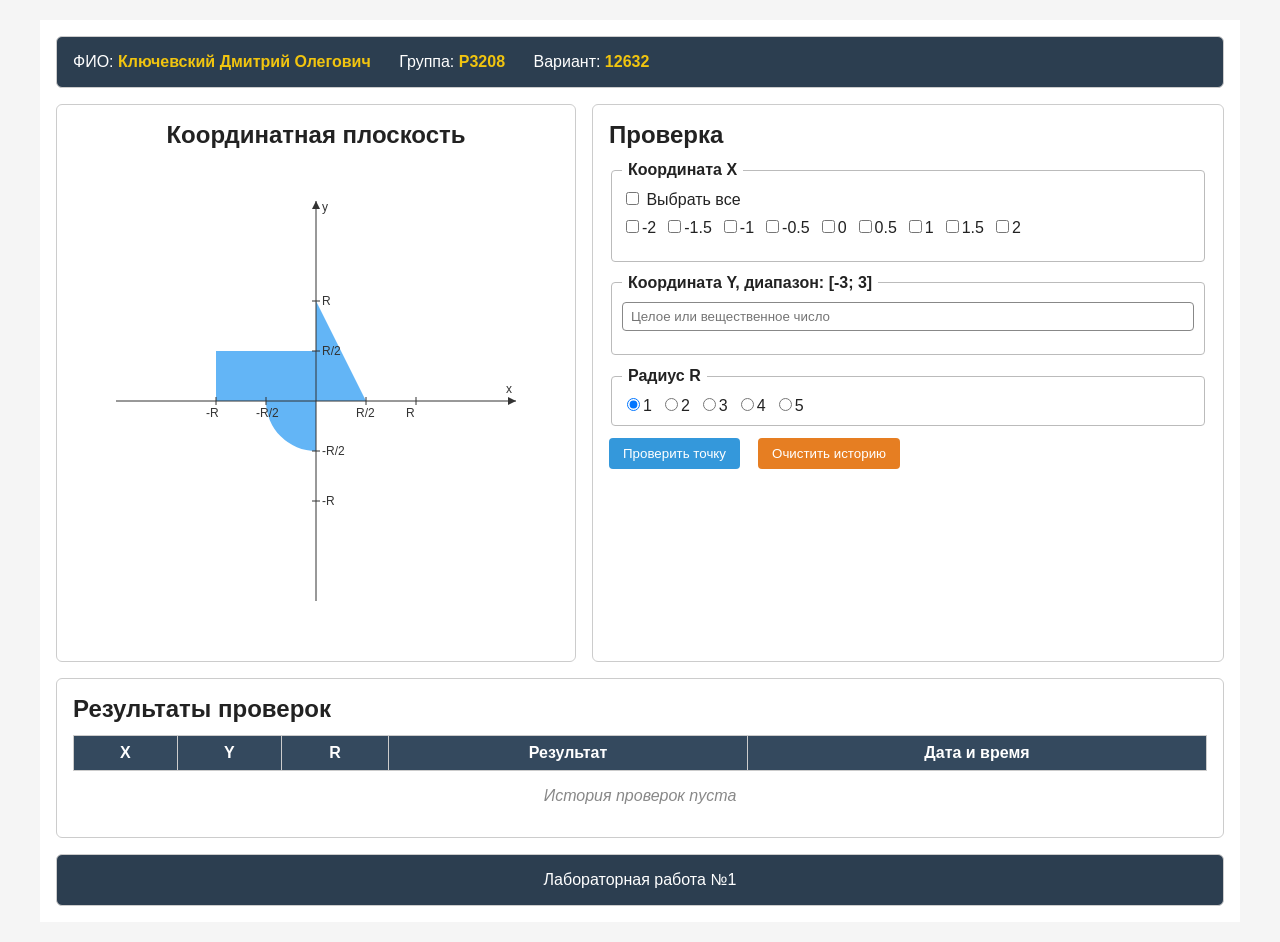
<file: 3 sem/Web/Lab1/Lab1.html>
<!DOCTYPE html>
<html lang="ru">
<head>
    <meta charset="UTF-8">
    <meta name="viewport" content="width=device-width, initial-scale=1">
    <title>Лабораторная работа №1. Попадание точки в область</title>
    <link rel="stylesheet" href="styles-1.css">
</head>
<body>
<div class="page">

    <header class="header">
        <div class="header-item">ФИО: <span class="value">Ключевский Дмитрий Олегович</span></div>
        <div class="header-item">Группа: <span class="value">P3208</span></div>
        <div class="header-item">Вариант: <span class="value">12632</span></div>
    </header>

    <main class="content">
        <section class="card plane-card">
            <h2>Координатная плоскость</h2>
            <canvas id="plane" width="480" height="480"></canvas>
        </section>

        <section class="card form-card">
            <h2>Проверка</h2>
            <form id="point-form" novalidate>
                <fieldset class="field-group">
                    <legend>Координата X</legend>
                    <label class="select-all"><input type="checkbox" id="x-all"> Выбрать все</label>
                    <div class="checkbox-list" id="x-checkboxes"></div>
                    <div class="error-msg" id="x-error"></div>
                </fieldset>

                <fieldset class="field-group">
                    <legend>Координата Y, диапазон: [-3; 3]</legend>
                    <input type="text" id="y-input" name="y" class="text-field" placeholder="Целое или вещественное число" required>
                    <div class="error-msg" id="y-error"></div>
                </fieldset>

                <fieldset class="field-group">
                    <legend>Радиус R</legend>
                    <div class="radius-list" id="r-radius"></div>
                </fieldset>

                <div class="buttons-row">
                    <button type="submit" class="btn" id="submit-btn">Проверить точку</button>
                    <button type="button" class="btn btn-secondary" id="clear-btn">Очистить историю</button>
                </div>
            </form>
        </section>
    </main>

    <section class="card results-card" id="results">
        <h2>Результаты проверок</h2>
        <div class="table-wrap">
            <table class="results-table">
                <thead>
                    <tr>
                        <th>X</th>
                        <th>Y</th>
                        <th>R</th>
                        <th>Результат</th>
                        <th>Дата и время</th>
                    </tr>
                </thead>
                <tbody id="results-body"></tbody>
            </table>
        </div>
        <p id="empty-msg" class="empty-msg">История проверок пуста</p>
    </section>

    <footer class="footer">Лабораторная работа №1</footer>

</div>
<script src="app1.js"></script>
</body>
</html>
</file>
<file: 3 sem/Web/Lab1/styles-1.css>
* {box-sizing: border-box;}

body {
    margin: 0;
    font-family: Arial, Helvetica, sans-serif;
    background: #f5f5f5;
    color: #222;
}

.page {
    max-width: 1200px;
    margin: 20px auto;
    padding: 16px;
    display: flex;
    flex-direction: column;
    gap: 16px;
    background: #fff;
}

.content {
    display: flex;
    flex-wrap: wrap;
    gap: 16px;
    align-items: stretch;
}

.card,
.header,
.footer {
    padding: 16px;
    border: 1px solid #ccc;
    border-radius: 6px;
}

.header,
.footer {
    background-color: #2c3e50;
    color: #fff;
}

.footer {
    text-align: center;
}

.header-item {
    display: inline-block;
    margin-right: 24px;
}

.header-item .value {
    font-weight: bold;
    color: #f1c40f;
}

.plane-card {
    flex: 0 0 520px;
    max-width: 100%;
    text-align: center;
}

.form-card {
    flex: 1 1 320px;
}

#plane {
    max-width: 100%;
    height: auto;
}

.field-group {
    border: 1px solid #bbb;
    padding: 10px;
    margin-bottom: 12px;
    border-radius: 4px;
}

.field-group legend {
    padding: 0 6px;
    font-weight: bold;
}

.text-field {
    width: 100%;
    padding: 6px 8px;
    border: 1px solid #888;
    border-radius: 4px;
}

.select-all {
    display: inline-block;
    margin-bottom: 8px;
}

.checkbox-list, .radius-list {
    display: flex;
    flex-wrap: wrap;
    gap: 8px;
}

.error-msg {
    color: #c0392b;
    font-size: 0.85em;
    min-height: 1em;
}

.card h2 {
    margin-top: 0;
    margin-bottom: 12px;
}

.buttons-row {
    display: flex;
    gap: 10px;
    margin-top: 8px;
}

.btn {
    padding: 8px 14px;
    margin-right: 8px;
    border: none;
    border-radius: 4px;
    cursor: pointer;
    background: #3498db;
    color: #fff;
}

.btn-secondary {
    background: #e67e22;
}

.btn:disabled {
    background: #95a5a6 !important;
    cursor: not-allowed;
}

table.results-table {
    width: 100%;
    border-collapse: collapse;
}

table.results-table th,
table.results-table td {
    border: 1px solid #ccc;
    padding: 8px;
    text-align: center;
}

table.results-table thead th {
    background: #34495e;
    color: #fff;
}

.empty-msg {
    text-align: center;
    color: #888;
    font-style: italic;
}
</file>
